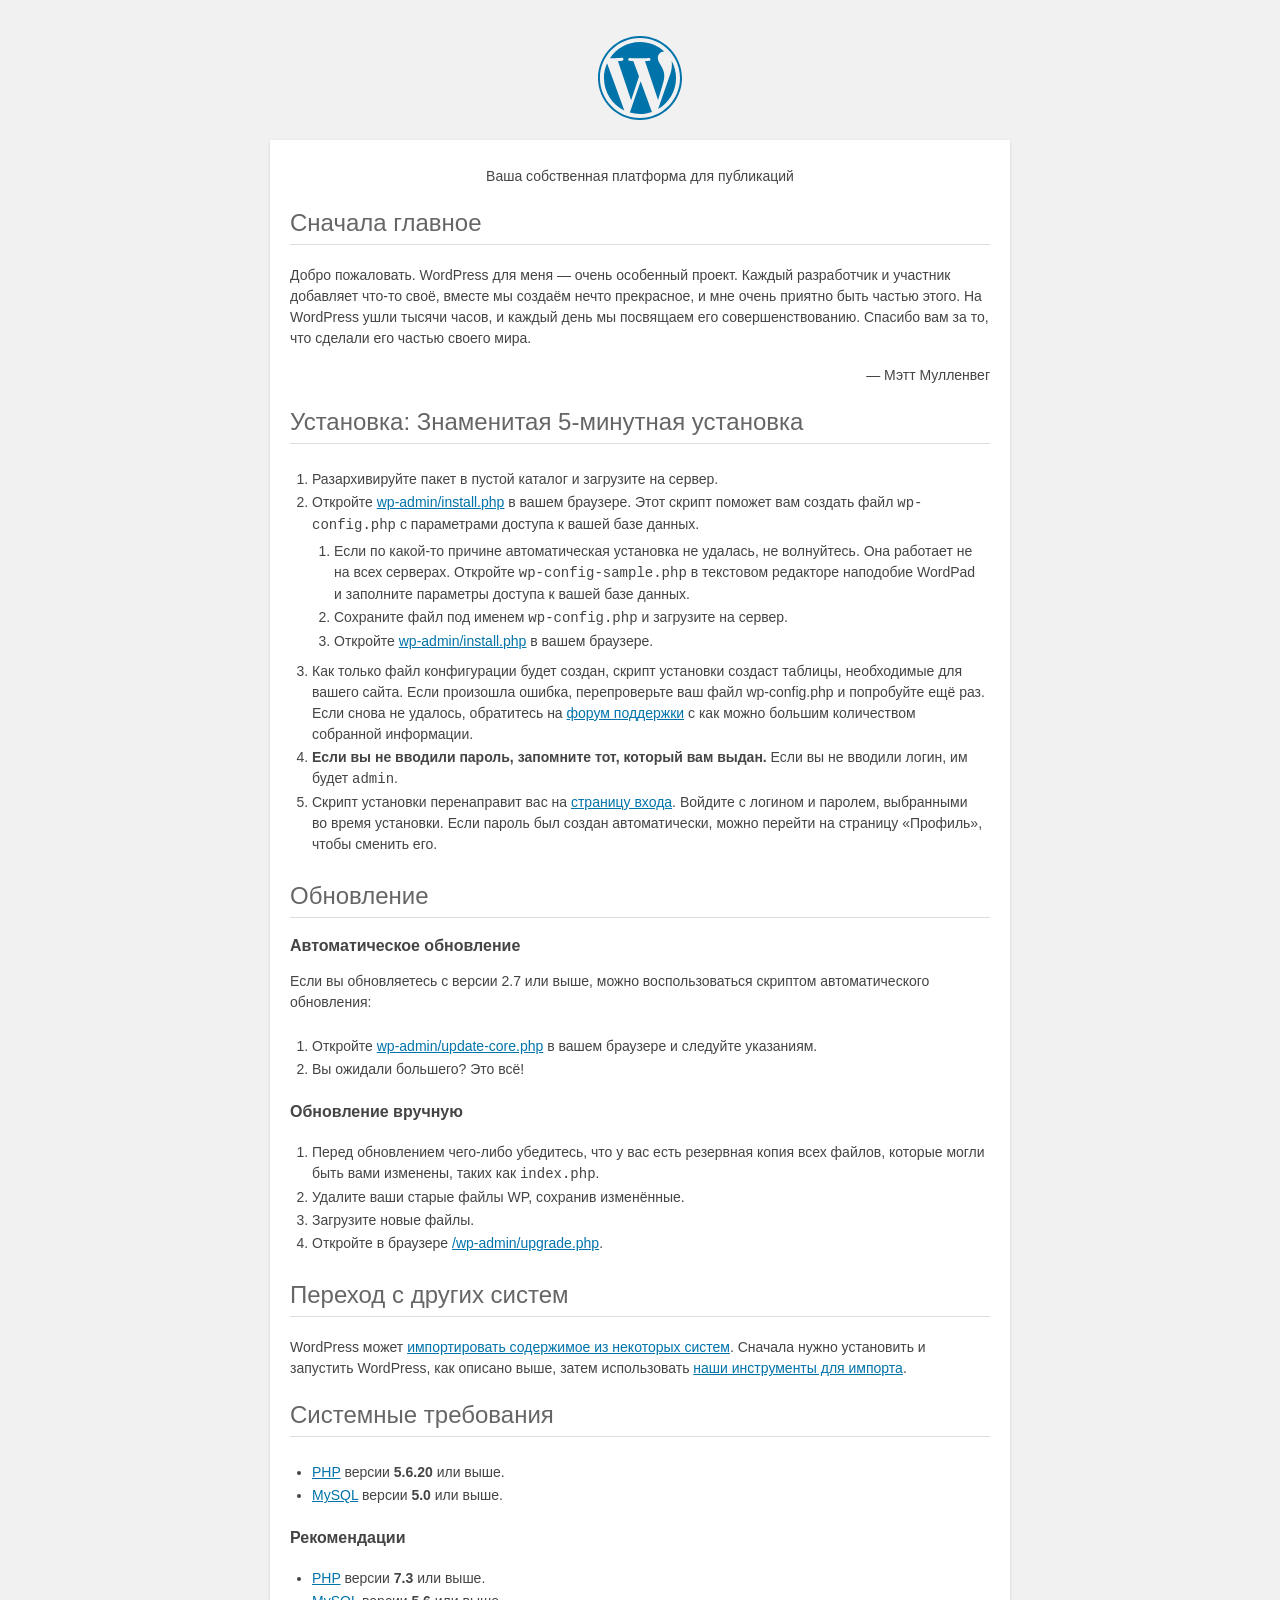
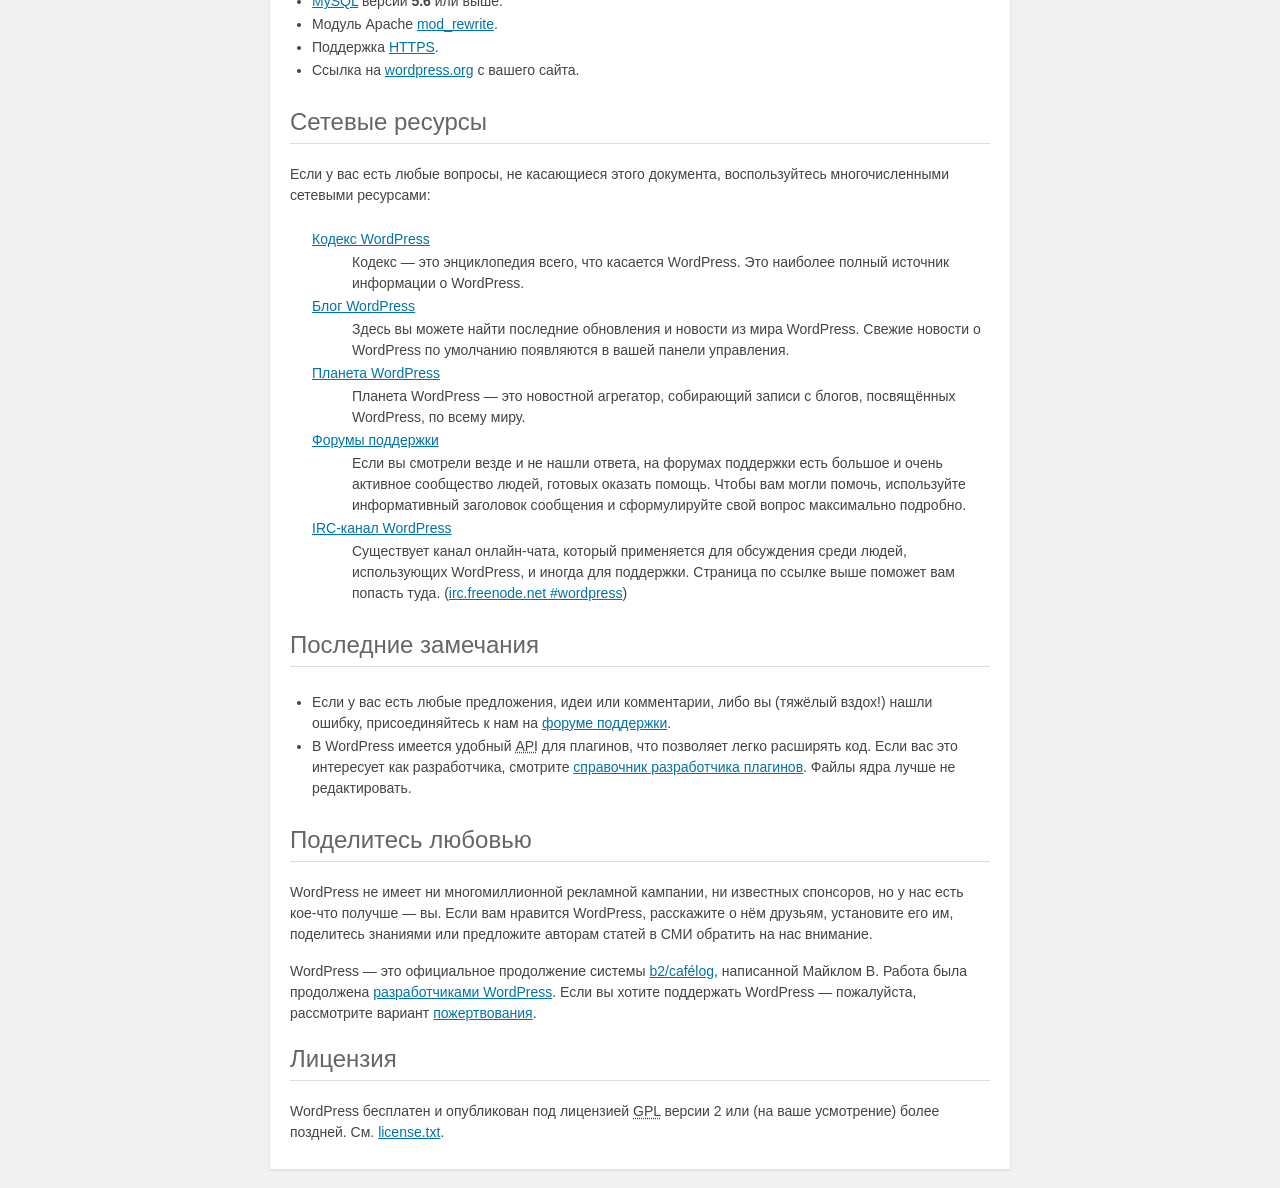
<file: test/readme.html>
<!DOCTYPE html>
<html lang="ru">
<head>
	<meta name="viewport" content="width=device-width" />
	<meta http-equiv="Content-Type" content="text/html; charset=utf-8" />
	<title>WordPress &#8250; ReadMe</title>
	<link rel="stylesheet" href="wp-admin/css/install.css?ver=20100228" type="text/css" />
</head>
<body>
<h1 id="logo">
	<a href="https://wordpress.org/"><img alt="WordPress" src="wp-admin/images/wordpress-logo.png" /></a>
</h1>
<p style="text-align: center">Ваша собственная платформа для публикаций</p>

<h2>Сначала главное</h2>
<p>Добро пожаловать. WordPress для меня &#8212; очень особенный проект. Каждый разработчик и участник добавляет что-то своё, вместе мы создаём нечто прекрасное, и мне очень приятно быть частью этого. На WordPress ушли тысячи часов, и каждый день мы посвящаем его совершенствованию. Спасибо вам за то, что сделали его частью своего мира.</p>
<p style="text-align: right">&#8212; Мэтт Мулленвег</p>

<h2>Установка: Знаменитая 5-минутная установка</h2>
<ol>
	<li>Разархивируйте пакет в пустой каталог и загрузите на сервер.</li>
	<li>Откройте <span class="file"><a href="wp-admin/install.php">wp-admin/install.php</a></span> в вашем браузере. Этот скрипт поможет вам создать файл <code>wp-config.php</code> с параметрами доступа к вашей базе данных.
		<ol>
			<li>Если по какой-то причине автоматическая установка не удалась, не волнуйтесь. Она работает не на всех серверах. Откройте <code>wp-config-sample.php</code> в текстовом редакторе наподобие WordPad и заполните параметры доступа к вашей базе данных.</li>
			<li>Сохраните файл под именем <code>wp-config.php</code> и загрузите на сервер.</li>
			<li>Откройте <span class="file"><a href="wp-admin/install.php">wp-admin/install.php</a></span> в вашем браузере.</li>
		</ol>
	</li>
	<li>Как только файл конфигурации будет создан, скрипт установки создаст таблицы, необходимые для вашего сайта. Если произошла ошибка, перепроверьте ваш файл <span class="file">wp-config.php</span> и попробуйте ещё раз. Если снова не удалось, обратитесь на <a href="https://ru.wordpress.org/support/forums/">форум поддержки</a> с как можно большим количеством собранной информации.</li>
	<li><strong>Если вы не вводили пароль, запомните тот, который вам выдан.</strong> Если вы не вводили логин, им будет <code>admin</code>.</li>
	<li> Скрипт установки перенаправит вас на <a href="wp-login.php">страницу входа</a>. Войдите с логином и паролем, выбранными во время установки. Если пароль был создан автоматически, можно перейти на страницу &laquo;Профиль&raquo;, чтобы сменить его.</li>
</ol>

<h2>Обновление</h2>
<h3>Автоматическое обновление</h3>
<p>Если вы обновляетесь с версии 2.7 или выше, можно воспользоваться скриптом автоматического обновления:</p>
<ol>
	<li>Откройте <span class="file"><a href="wp-admin/update-core.php">wp-admin/update-core.php</a></span> в вашем браузере и следуйте указаниям.</li>
	<li>Вы ожидали большего? Это всё!</li>
</ol>

<h3>Обновление вручную</h3>
<ol>
	<li>Перед обновлением чего-либо убедитесь, что у вас есть резервная копия всех файлов, которые могли быть вами изменены, таких как <code>index.php</code>.</li>
	<li>Удалите ваши старые файлы WP, сохранив изменённые.</li>
	<li>Загрузите новые файлы.</li>
	<li>Откройте в браузере <span class="file"><a href="wp-admin/upgrade.php">/wp-admin/upgrade.php</a>.</span></li>
</ol>

<h2>Переход с других систем</h2>
<p>WordPress может <a href="https://codex.wordpress.org/Importing_Content">импортировать содержимое из некоторых систем</a>. Сначала нужно установить и запустить WordPress, как описано выше, затем использовать <a href="wp-admin/import.php" title="Импорт в WordPress">наши инструменты для импорта</a>.</p>

<h2>Системные требования</h2>
<ul>
	<li><a href="https://secure.php.net/">PHP</a> версии <strong>5.6.20</strong> или выше.</li>
	<li><a href="https://www.mysql.com/">MySQL</a> версии <strong>5.0</strong> или выше.</li>
</ul>

<h3>Рекомендации</h3>
<ul>
	<li><a href="https://secure.php.net/">PHP</a> версии <strong>7.3</strong> или выше.</li>
	<li><a href="https://www.mysql.com/">MySQL</a> версии <strong>5.6</strong> или выше.</li>
	<li>Модуль Apache <a href="https://httpd.apache.org/docs/2.2/mod/mod_rewrite.html">mod_rewrite</a>.</li>
	<li>Поддержка <a href="https://wordpress.org/news/2016/12/moving-toward-ssl/">HTTPS</a>.</li>
	<li>Ссылка на <a href="https://wordpress.org/">wordpress.org</a> c вашего сайта.</li>
</ul>

<h2>Сетевые ресурсы</h2>
<p>Если у вас есть любые вопросы, не касающиеся этого документа, воспользуйтесь многочисленными сетевыми ресурсами:</p>
<dl>
	<dt><a href="https://codex.wordpress.org/Заглавная_страница">Кодекс WordPress</a></dt>
		<dd>Кодекс &#8212; это энциклопедия всего, что касается WordPress. Это наиболее полный источник информации о WordPress.</dd>
	<dt><a href="https://wordpress.org/news/">Блог WordPress</a></dt>
		<dd>Здесь вы можете найти последние обновления и новости из мира WordPress. Свежие новости о WordPress по умолчанию появляются в вашей панели управления.</dd>
	<dt><a href="https://planet.wordpress.org/">Планета WordPress </a></dt>
		<dd>Планета WordPress &#8212; это новостной агрегатор, собирающий записи с блогов, посвящённых WordPress, по всему миру.</dd>
	<dt><a href="https://ru.wordpress.org/support/forums/">Форумы поддержки</a></dt>
		<dd>Если вы смотрели везде и не нашли ответа, на форумах поддержки есть большое и очень активное сообщество людей, готовых оказать помощь. Чтобы вам могли помочь, используйте информативный заголовок сообщения и сформулируйте свой вопрос максимально подробно.</dd>
	<dt><a href="https://codex.wordpress.org/IRC"><abbr title="Internet Relay Chat">IRC</abbr>-канал WordPress</a></dt>
		<dd>Существует канал онлайн-чата, который применяется для обсуждения среди людей, использующих WordPress, и иногда для поддержки. Страница по ссылке выше поможет вам попасть туда. (<a href="irc://irc.freenode.net/wordpress">irc.freenode.net #wordpress</a>)</dd>
</dl>

<h2>Последние замечания</h2>
<ul>
	<li>Если у вас есть любые предложения, идеи или комментарии, либо вы (тяжёлый вздох!) нашли ошибку, присоединяйтесь к нам на <a href="https://ru.wordpress.org/support/forums/">форуме поддержки</a>.</li>
	<li>В WordPress имеется удобный <abbr title="application programming interface">API</abbr> для плагинов, что позволяет легко расширять код. Если вас это интересует как разработчика, смотрите <a href="https://developer.wordpress.org/plugins/">справочник разработчика плагинов</a>. Файлы ядра лучше не редактировать.</li>
</ul>

<h2>Поделитесь любовью</h2>
<p>WordPress не имеет ни многомиллионной рекламной кампании, ни известных спонсоров, но у нас есть кое-что получше &#8212; вы. Если вам нравится WordPress, расскажите о нём друзьям, установите его им, поделитесь знаниями или предложите авторам статей в СМИ обратить на нас внимание.</p>

<p>WordPress &#8212; это официальное продолжение системы <a href="http://cafelog.com/">b2/caf&#233;log</a>, написанной Майклом В. Работа была продолжена <a href="https://wordpress.org/about/">разработчиками WordPress</a>. Если вы хотите поддержать WordPress &#8212; пожалуйста, рассмотрите вариант <a href="https://wordpress.org/donate/" title="Пожертвования для WordPress">пожертвования</a>.</p>

<h2>Лицензия</h2>
<p>WordPress бесплатен и опубликован под лицензией <abbr title="GNU General Public License">GPL</abbr> версии 2 или (на ваше усмотрение) более поздней. См. <a href="license.txt">license.txt</a>.</p>

</body>
</html>
</file>
<file: test/wp-admin/css/install.css>
html {
	background: #f1f1f1;
	margin: 0 20px;
}

body {
	background: #fff;
	color: #444;
	font-family: -apple-system, BlinkMacSystemFont, "Segoe UI", Roboto, Oxygen-Sans, Ubuntu, Cantarell, "Helvetica Neue", sans-serif;
	margin: 140px auto 25px;
	padding: 20px 20px 10px 20px;
	max-width: 700px;
	-webkit-font-smoothing: subpixel-antialiased;
	box-shadow: 0 1px 3px rgba(0, 0, 0, 0.13);
}

a {
	color: #0073aa;
}

a:hover,
a:active {
	color: #00a0d2;
}

a:focus {
	color: #124964;
	box-shadow:
		0 0 0 1px #5b9dd9,
		0 0 2px 1px rgba(30, 140, 190, 0.8);
}

.ie8 a:focus {
	outline: #5b9dd9 solid 1px;
}

h1, h2 {
	border-bottom: 1px solid #ddd;
	clear: both;
	color: #666;
	font-size: 24px;
	padding: 0;
	padding-bottom: 7px;
	font-weight: 400;
}

h3 {
	font-size: 16px;
}

p, li, dd, dt {
	padding-bottom: 2px;
	font-size: 14px;
	line-height: 1.5;
}

code, .code {
	font-family: Consolas, Monaco, monospace;
}

ul, ol, dl {
	padding: 5px 5px 5px 22px;
}

a img {
	border: 0
}
abbr {
	border: 0;
	font-variant: normal;
}

fieldset {
	border: 0;
	padding: 0;
	margin: 0;
}

label {
	cursor: pointer;
}

#logo {
	margin: 6px 0 14px 0;
	padding: 0 0 7px 0;
	border-bottom: none;
	text-align: center
}
#logo a {
	background-image: url(../images/w-logo-blue.png?ver=20131202);
	background-image: none, url(../images/wordpress-logo.svg?ver=20131107);
	background-size: 84px;
	background-position: center top;
	background-repeat: no-repeat;
	color: #444; /* same as login.css */
	height: 84px;
	font-size: 20px;
	font-weight: 400;
	line-height: 1.3em;
	margin: -130px auto 25px;
	padding: 0;
	text-decoration: none;
	width: 84px;
	text-indent: -9999px;
	outline: none;
	overflow: hidden;
	display: block;
}

.step {
	margin: 20px 0 15px;
}
.step, th {
	text-align: left;
	padding: 0;
}
.language-chooser.wp-core-ui .step .button.button-large {
	height: 36px;
	font-size: 14px;
	line-height: 33px;
	vertical-align: middle;
}
textarea {
	border: 1px solid #ddd;
	font-family: -apple-system, BlinkMacSystemFont, "Segoe UI", Roboto, Oxygen-Sans, Ubuntu, Cantarell, "Helvetica Neue", sans-serif;
	width: 100%;
	box-sizing: border-box;
}

.form-table {
	border-collapse: collapse;
	margin-top: 1em;
	width: 100%;
}

.form-table td {
	margin-bottom: 9px;
	padding: 10px 20px 10px 0;
	font-size: 14px;
	vertical-align: top
}

.form-table th {
	font-size: 14px;
	text-align: left;
	padding: 10px 20px 10px 0;
	width: 140px;
	vertical-align: top;
}

.form-table code {
	line-height: 18px;
	font-size: 14px;
}

.form-table p {
	margin: 4px 0 0 0;
	font-size: 11px;
}

.form-table input {
	line-height: 20px;
	font-size: 15px;
	padding: 3px 5px;
	border: 1px solid #ddd;
	box-shadow: inset 0 1px 2px rgba(0, 0, 0, 0.07);
}

input,
submit {
	font-family: -apple-system, BlinkMacSystemFont, "Segoe UI", Roboto, Oxygen-Sans, Ubuntu, Cantarell, "Helvetica Neue", sans-serif;
}

.form-table input[type=text],
.form-table input[type=email],
.form-table input[type=url],
.form-table input[type=password] {
	width: 206px;
}

.form-table th p {
	font-weight: 400;
}

.form-table.install-success th,
.form-table.install-success td {
	vertical-align: middle;
	padding: 16px 20px 16px 0;
}

.form-table.install-success td p {
	margin: 0;
	font-size: 14px;
}

.form-table.install-success td code {
	margin: 0;
	font-size: 18px;
}

#error-page {
	margin-top: 50px;
}

#error-page p {
	font-size: 14px;
	line-height: 18px;
	margin: 25px 0 20px;
}

#error-page code, .code {
	font-family: Consolas, Monaco, monospace;
}

.wp-hide-pw > .dashicons {
	line-height: inherit;
}

#pass-strength-result {
	background-color: #eee;
	border: 1px solid #ddd;
	color: #23282d;
	margin: -2px 5px 5px 0px;
	padding: 3px 5px;
	text-align: center;
	width: 218px;
	box-sizing: border-box;
	opacity: 0;
}

#pass-strength-result.short {
	background-color: #f1adad;
	border-color: #e35b5b;
	opacity: 1;
}

#pass-strength-result.bad {
	background-color: #fbc5a9;
	border-color: #f78b53;
	opacity: 1;
}

#pass-strength-result.good {
	background-color: #ffe399;
	border-color: #ffc733;
	opacity: 1;
}

#pass-strength-result.strong {
	background-color: #c1e1b9;
	border-color: #83c373;
	opacity: 1;
}

#pass1.short, #pass1-text.short {
	border-color: #e35b5b;
}

#pass1.bad, #pass1-text.bad {
	border-color: #f78b53;
}

#pass1.good, #pass1-text.good {
	border-color: #ffc733;
}

#pass1.strong, #pass1-text.strong {
	border-color: #83c373;
}

.pw-weak {
	display: none;
}

.message {
	border-left: 4px solid #dc3232;
	padding: .7em .6em;
	background-color: #fbeaea;
}

/* rtl:ignore */
#dbname,
#uname,
#pwd,
#dbhost,
#prefix,
#user_login,
#admin_email,
#pass1,
#pass2 {
	direction: ltr;
}

#pass1-text,
.show-password #pass1 {
	display: none;
}

.show-password #pass1-text
{
	display: inline-block;
}

.form-table span.description.important {
	font-size: 12px;
}


/* localization */
body.rtl,
.rtl textarea,
.rtl input,
.rtl submit {
	font-family: Tahoma, sans-serif;
}

:lang(he-il) body.rtl,
:lang(he-il) .rtl textarea,
:lang(he-il) .rtl input,
:lang(he-il) .rtl submit {
	font-family: Arial, sans-serif;
}

@media only screen and (max-width: 799px) {
	body {
		margin-top: 115px;
	}
	#logo a {
		margin: -125px auto 30px;
	}
}

@media screen and (max-width: 782px) {

	.form-table {
		margin-top: 0;
	}

	.form-table th,
	.form-table td {
		display: block;
		width: auto;
		vertical-align: middle;
	}

	.form-table th {
		padding: 20px 0 0;
	}

	.form-table td {
		padding: 5px 0;
		border: 0;
		margin: 0;
	}

	textarea,
	input {
		font-size: 16px;
	}

	.form-table td input[type="text"],
	.form-table td input[type="email"],
	.form-table td input[type="url"],
	.form-table td input[type="password"],
	.form-table td select,
	.form-table td textarea,
	.form-table span.description {
		width: 100%;
		font-size: 16px;
		line-height: 1.5;
		padding: 7px 10px;
		display: block;
		max-width: none;
		box-sizing: border-box;
	}

}

body.language-chooser {
	max-width: 300px;
}

.language-chooser select {
	padding: 8px;
	width: 100%;
	display: block;
	border: 1px solid #ddd;
	background-color: #fff;
	color: #32373c;
	font-size: 16px;
	font-family: Arial, sans-serif;
	font-weight: 400;
}

.language-chooser p {
	text-align: right;
}

.screen-reader-input,
.screen-reader-text {
	border: 0;
	clip: rect(1px, 1px, 1px, 1px);
	-webkit-clip-path: inset(50%);
	clip-path: inset(50%);
	height: 1px;
	margin: -1px;
	overflow: hidden;
	padding: 0;
	position: absolute;
	width: 1px;
	word-wrap: normal !important;
}

.spinner {
	background: url(../images/spinner.gif) no-repeat;
	background-size: 20px 20px;
	visibility: hidden;
	opacity: 0.7;
	filter: alpha(opacity=70);
	width: 20px;
	height: 20px;
	margin: 2px 5px 0;
}

.step .spinner {
	display: inline-block;
	vertical-align: middle;
	margin-right: 15px;
}

.button.hide-if-no-js,
.hide-if-no-js {
	display: none;
}

/**
 * HiDPI Displays
 */
@media print,
  (-webkit-min-device-pixel-ratio: 1.25),
  (min-resolution: 120dpi) {

	.spinner {
		background-image: url(../images/spinner-2x.gif);
	}

}
</file>
